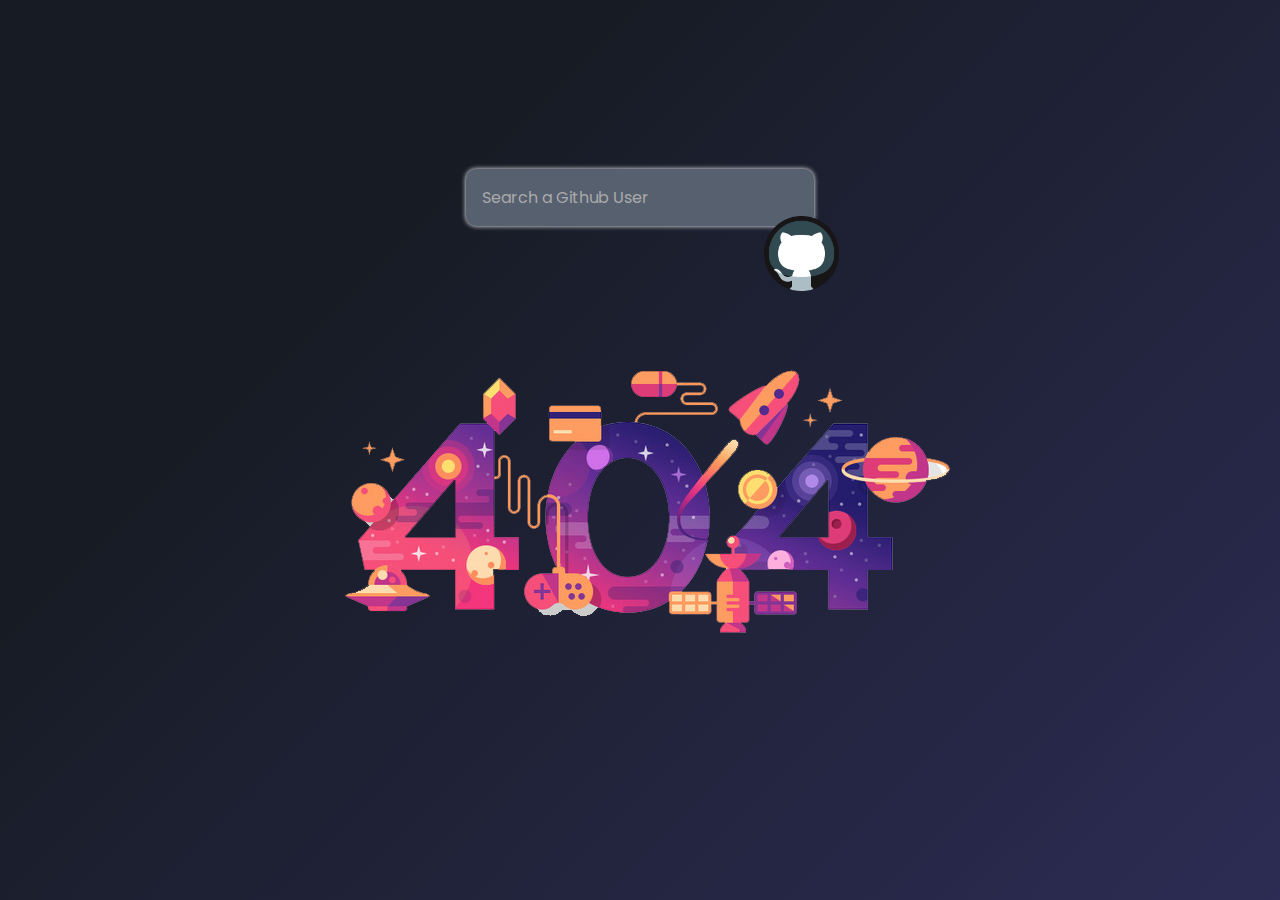
<file: github-users/index.html>
<!DOCTYPE html>
<html lang="en">

<head>
    <meta charset="UTF-8" />
    <meta name="viewport" content="width=device-width, initial-scale=1.0" />
    <title>Github Profiles</title>
    <link rel="icon" href="assets/github.png">
    <link rel="stylesheet" href="github.css" />
    <script src="github.js" defer></script>
</head>

<body>
    <div id="loading" class="loading"></div>

    <form id="form" onsubmit="return formSubmit()">
        <input type="text" id="search" autofocus placeholder="Search a Github User" />
        <img src="assets/github.png" alt="github" class="githublogo">
        <img class="gearforgithub" src="assets/gearforgithub.png" alt="gear">
    </form>
    <main id="main">
        <!-- <div class="card">
            <div>
                <img class="avatar" src="https://picsum.photos/200" alt="Florin Pop">
            </div>
            <div class="user-info">
                <h2>Name</h2>
                <p>Bio</p>

                <ul class="info">
                    <li>###<strong>Followers</strong></li>
                    <li>##<strong>Following</strong></li>
                    <li>###<strong>Repos</strong></li>
                </ul>

                <div id="repos">
                    <a class="repo" href="#" target="_blank">Repo 1</a>
                    <a class="repo" href="#" target="_blank">Repo 2</a>
                    <a class="repo" href="#" target="_blank">Repo 3</a>
                </div>
            </div>
        </div> -->
    </main>
</body>

</html>
</file>
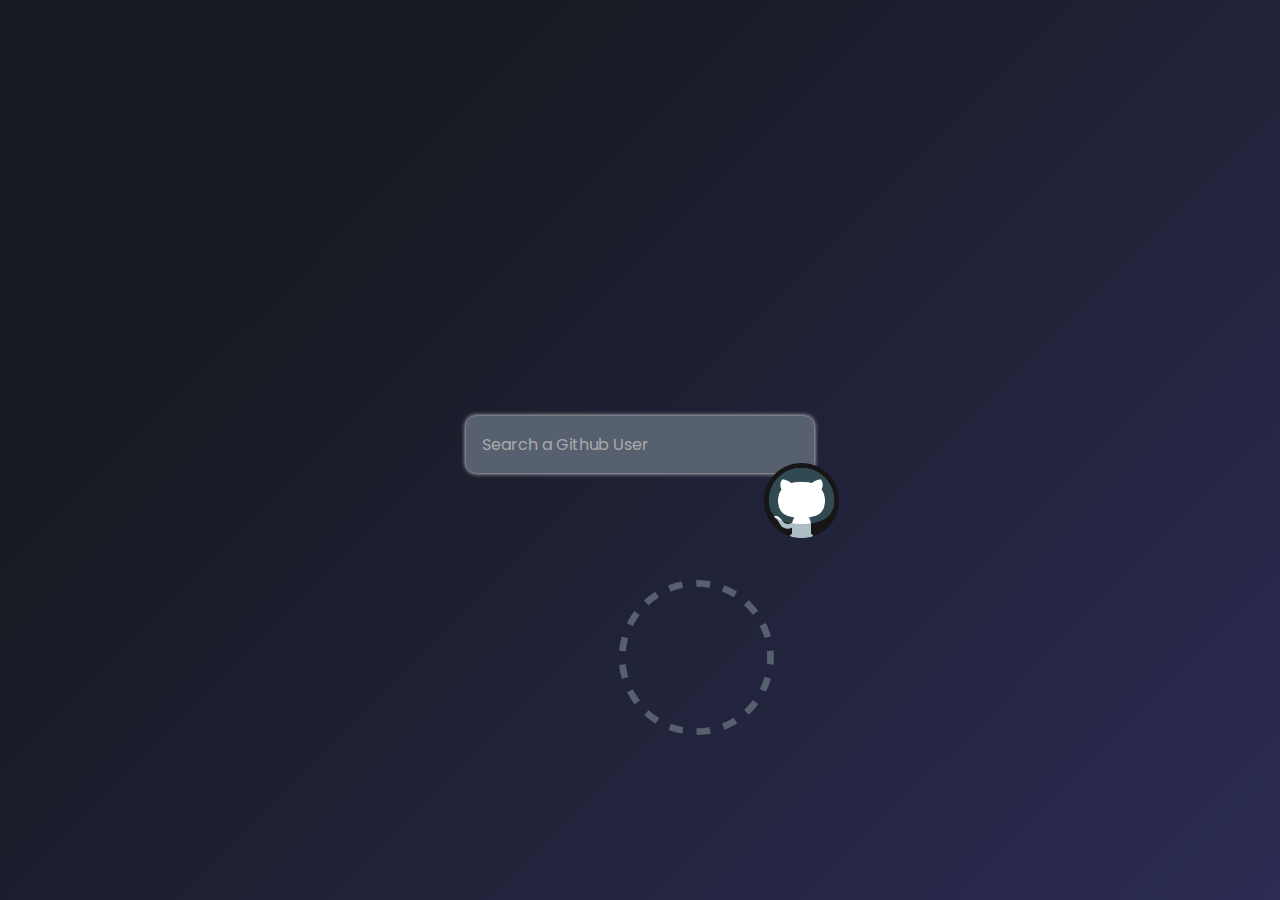
<file: github-users/github.html>
<!DOCTYPE html>
<html lang="en">

<head>
    <meta charset="UTF-8" />
    <meta name="viewport" content="width=device-width, initial-scale=1.0" />
    <title>Github Profiles</title>
    <link rel="icon" href="assets/github.png">
    <link rel="stylesheet" href="github.css" />
    <script src="github.js" defer></script>
</head>

<body>
    <form id="form" onsubmit="return formSubmit()">
        <input type="text" id="search" autofocus placeholder="Search a Github User" />
        <img src="assets/github.png" alt="github" class="githublogo">
        <img class="gearforgithub" src="assets/gearforgithub.png" alt="gear">
    </form>
    <main id="main">
        <!-- <div class="card">
            <div>
                <img class="avatar" src="https://picsum.photos/200" alt="Florin Pop">
            </div>
            <div class="user-info">
                <h2>Name</h2>
                <p>Bio</p>

                <ul class="info">
                    <li>###<strong>Followers</strong></li>
                    <li>##<strong>Following</strong></li>
                    <li>###<strong>Repos</strong></li>
                </ul>

                <div id="repos">
                    <a class="repo" href="#" target="_blank">Repo 1</a>
                    <a class="repo" href="#" target="_blank">Repo 2</a>
                    <a class="repo" href="#" target="_blank">Repo 3</a>
                </div>
            </div>
        </div> -->
    </main>
</body>

</html>
</file>
<file: github-users/github.css>
@import url("https://fonts.googleapis.com/css2?family=Poppins:wght@200;400;600&display=swap");

::-webkit-scrollbar {
    width: 10px;
}


::-webkit-scrollbar-track {
    background-color: #171b23;
}

::-webkit-scrollbar-thumb {
    background-color: #a4b0be;
    border: 3px solid #171b23;
    border-radius: 50px;

}

* {
    box-sizing: border-box;
    padding: 0;
    margin: 0;
}

body {
    /* background-color: #2c2c54; */
    background-image: linear-gradient(315deg, #2c2c54 0%, #171b23 74%);
    display: flex;
    flex-direction: column;
    align-items: center;
    justify-content: center;
    font-family: "Poppins", sans-serif;
    margin: 0;
    min-height: 100vh;
}

.loading {
    display: none;
    position: absolute;
    top: 50%;
    left: 50%;
    transform: translate(-50%, -50%);
    width: 50px;
    height: 50px;
    border: 5px solid rgba(255, 255, 255, 0.3);
    border-top: 5px solid #ff7426;
    border-radius: 50%;
    animation: spin 2s linear infinite;
}


#form {
    position: relative;

}

#form .githublogo {
    height: 75px;
    width: 75px;
    object-fit: cover;
    position: absolute;
    bottom: -33px;
    right: -25px;
    z-index: 1;
}

#form .gearforgithub {
    height: 155px;
    width: 155px;
    object-fit: cover;
    position: absolute;
    bottom: -230px;
    right: 40px;
    animation: rotateGear 30s linear infinite;
}

@keyframes rotateGear {
    0% {
        transform: rotate(0deg);
    }

    100% {
        transform: rotate(360deg);
    }
}


input {
    background-color: #57606f;
    border-radius: 10px;
    border: none;
    box-shadow: 0 5px 10px rgba(154, 160, 185, 0.05), 0 15px 40px rgba(0, 0, 0, 0.1);
    color: white;
    font-family: inherit;
    font-size: 1rem;
    padding: 1rem;
    margin-bottom: 2rem;
    width: 100%;
    margin-top: 20px;
}

input::placeholder {
    color: #aaa;
}

input:focus {
    outline: none;
    box-shadow: 0px 0px 5px white;
}

.card {
    position: relative;
    background-color: #394a70;
    background-image: linear-gradient(315deg, #394a70 0%, #a4b0be 100%);
    border-radius: 20px;
    box-shadow: 0 5px 10px rgba(154, 160, 185, 0.05), 0 15px 40px rgba(0, 0, 0, 0.1);
    display: flex;
    flex-direction: column;
    padding: 3rem;
    max-width: 90%;
    margin: 20px auto;
    border: 10px solid #57606f;
    overflow: hidden;
}

.card::before {
    content: "";
    position: absolute;
    width: 40px;
    height: 40px;
    background-color: #2c2c54;
    border-radius: 50%;
    animation: runBall 25s linear infinite;
}

@keyframes runBall {
    0% {
        top: -20px;
        left: -20px;
    }

    25% {
        top: -20px;
        left: calc(100% - 20px);
    }

    50% {
        top: calc(100% - 20px);
        left: calc(100% - 20px);
    }

    75% {
        top: calc(100% - 20px);
        left: -20px;
    }

    100% {
        top: -20px;
        left: -20px;
    }
}


.avatar {
    display: flex;
    align-items: center;
    border: 3px solid #eee;
    border-radius: 50%;
    height: 150px;
    width: 150px;
    margin: 0 auto;
    box-shadow: 0px 0px 15px black;
}

.user-info {
    color: #eee;
    margin-top: 1.5rem;
    text-align: center;
}

.user-info h2 {
    margin-top: 0;
}

.user-info ul {
    display: flex;
    flex-wrap: wrap;
    justify-content: center;
    list-style-type: none;
    padding: 0;
    max-width: 400px;
}

.user-info ul li {
    display: flex;
    margin-right: 10px;
    margin-bottom: 10px;
    align-items: center;

}

.user-info ul li strong {
    font-size: 0.9rem;
    margin-left: 0.5rem;
}

.repo {
    background-color: #57606f;
    border-radius: 5px;
    display: inline-block;
    color: white;
    font-size: 0.7rem;
    padding: 0.25rem 0.5rem;
    margin-right: 0.5rem;
    margin-bottom: 0.5rem;
    text-decoration: none;
}

@media screen and (max-width: 768px) {
    input {
        margin-top: 30px;
        width: 100%;
    }

    .user-info {
        margin-top: 1rem;
    }

    .user-info ul {
        max-width: 100%;
    }

    .user-info ul li {
        margin-right: 0;
        margin-bottom: 0.5rem;
    }
}

@media screen and (max-width: 477px) {
    input {
        margin-top: 30px;
        width: 100%;
    }

    #form .gearforgithub {
        opacity: 0;
    }

    .user-info {
        margin-top: 1rem;
    }

    .user-info ul {
        max-width: 100%;
    }

    .user-info ul li {
        margin-right: 0;
        margin-bottom: 0.5rem;
    }
}
</file>
